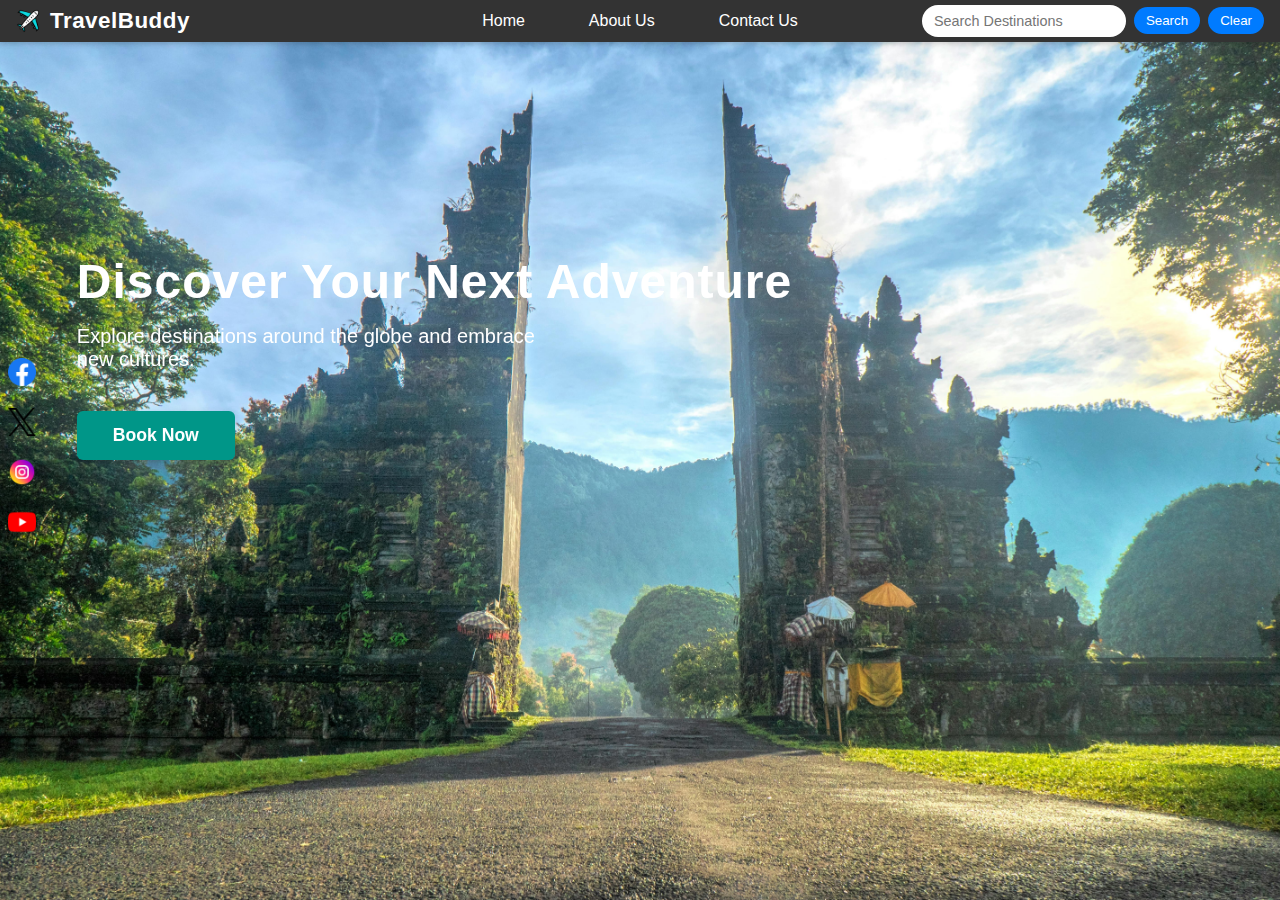
<file: index.html>
<!-- travel_recommendation.html -->
<!DOCTYPE html>
<html lang="en">
<head>
  <meta charset="UTF-8">
  <meta name="viewport" content="width=device-width, initial-scale=1.0">
  <title>Travel Buddy</title>
  <link rel="stylesheet" href="style.css">
</head>
<body class="home-bg">
  <!-- Navbar -->
  <header class="navbar">
    <div class="nav-logo">
      <a href="travel_recommendation.html"><img src="aeroplane-icon.png" alt="Aeroplane Icon" class="aeroplane-icon"><span id="name">TravelBuddy</span></a>
    </div>
    <div class="nav-center">
      <a href="travel_recommendation.html">Home</a>
      <a href="about.html">About Us</a>
      <a href="contact.html">Contact Us</a>
    </div>
    <div class="nav-search">
      <input type="text" id="search" placeholder="Search Destinations">
      <button onclick="handleSearch()">Search</button>
      <button onclick="clearResults()">Clear</button>
    </div>
  </header>

  <!-- Social Icons -->
  <div class="social-icons">
    <a href="#" title="Facebook"><img src="facebook-icon.png" alt="Facebook" width="28" height="28"></a>
    <a href="#" title="Twitter"><img src="twitter-icon.png" alt="Twitter" width="28" height="28"></a>
    <a href="#" title="Instagram"><img src="instagram-icon.png" alt="Instagram" width="28" height="28"></a>
    <a href="#" title="Youtube"><img src="youtube-icon.png" alt="Instagram" width="28" height="28"></a>
  </div>

  <!-- Home Page Content -->
  <section class="hero-section">
    <div class="hero-content">
      <h1>Discover Your Next Adventure</h1>
      <p>Explore destinations around the globe and embrace new cultures.</p>
      <button class="book-btn">Book Now</button>
    </div>
  </section>

  <!-- Recommendation Results -->
  <div id="results"></div>

  <script src="travel_recommendation.js"></script>
</body>
</html>
</file>
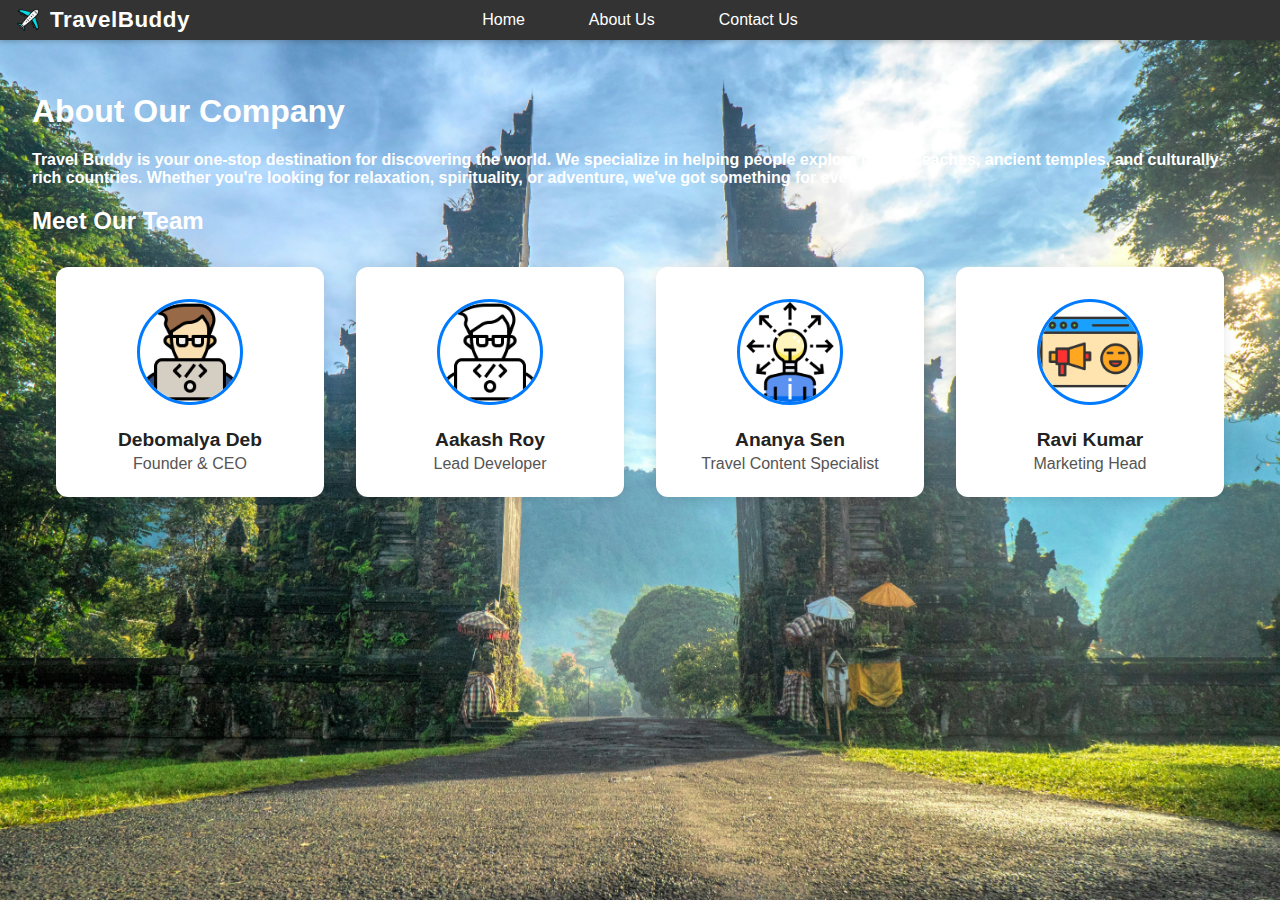
<file: about.html>
<!DOCTYPE html>
<html lang="en">
<head>
    <meta charset="UTF-8">
    <meta name="viewport" content="width=device-width, initial-scale=1.0">
    <title>About Us - Travel Explorer</title>
    <link rel="stylesheet" href="style.css">
</head>
<body>
    <!-- Navbar -->
    <header class="navbar">
        <div class="nav-logo">
          <a href="travel_recommendation.html"><img src="aeroplane-icon.png" alt="Aeroplane Icon" class="aeroplane-icon"><span id="name">TravelBuddy</span></a>
        </div>
        <div class="nav-center">
          <a href="travel_recommendation.html">Home</a>
          <a href="about.html">About Us</a>
          <a href="contact.html">Contact Us</a>
        </div>
        <div style="flex: 1;"></div> <!-- Add this empty div with flex: 1 to balance the layout -->
    </header>

    <main class="about-section">
        <section class="company-info">
            <h1>About Our Company</h1>
            <p>
                Travel Buddy is your one-stop destination for discovering the world. We specialize in helping people explore exotic beaches, ancient temples, and culturally rich countries. Whether you're looking for relaxation, spirituality, or adventure, we've got something for everyone.
            </p>
        </section>

        <section class="team-info">
            <h2>Meet Our Team</h2>
            <div class="team-cards">
                <div class="team-card">
                    <img src="debomalya.png" alt="Debomalya Deb" class="team-img">
                    <h3>Debomalya Deb</h3>
                    <p>Founder & CEO</p>
                </div>
                <div class="team-card">
                    <img src="aakash.png" alt="Aakash Roy" class="team-img">
                    <h3>Aakash Roy</h3>
                    <p>Lead Developer</p>
                </div>
                <div class="team-card">
                    <img src="ananya.png" alt="Ananya Sen" class="team-img">
                    <h3>Ananya Sen</h3>
                    <p>Travel Content Specialist</p>
                </div>
                <div class="team-card">
                    <img src="ravi.png" alt="Ravi Kumar" class="team-img">
                    <h3>Ravi Kumar</h3>
                    <p>Marketing Head</p>
                </div>
            </div>
        </section>
    </main>
</body>
</html>
</file>
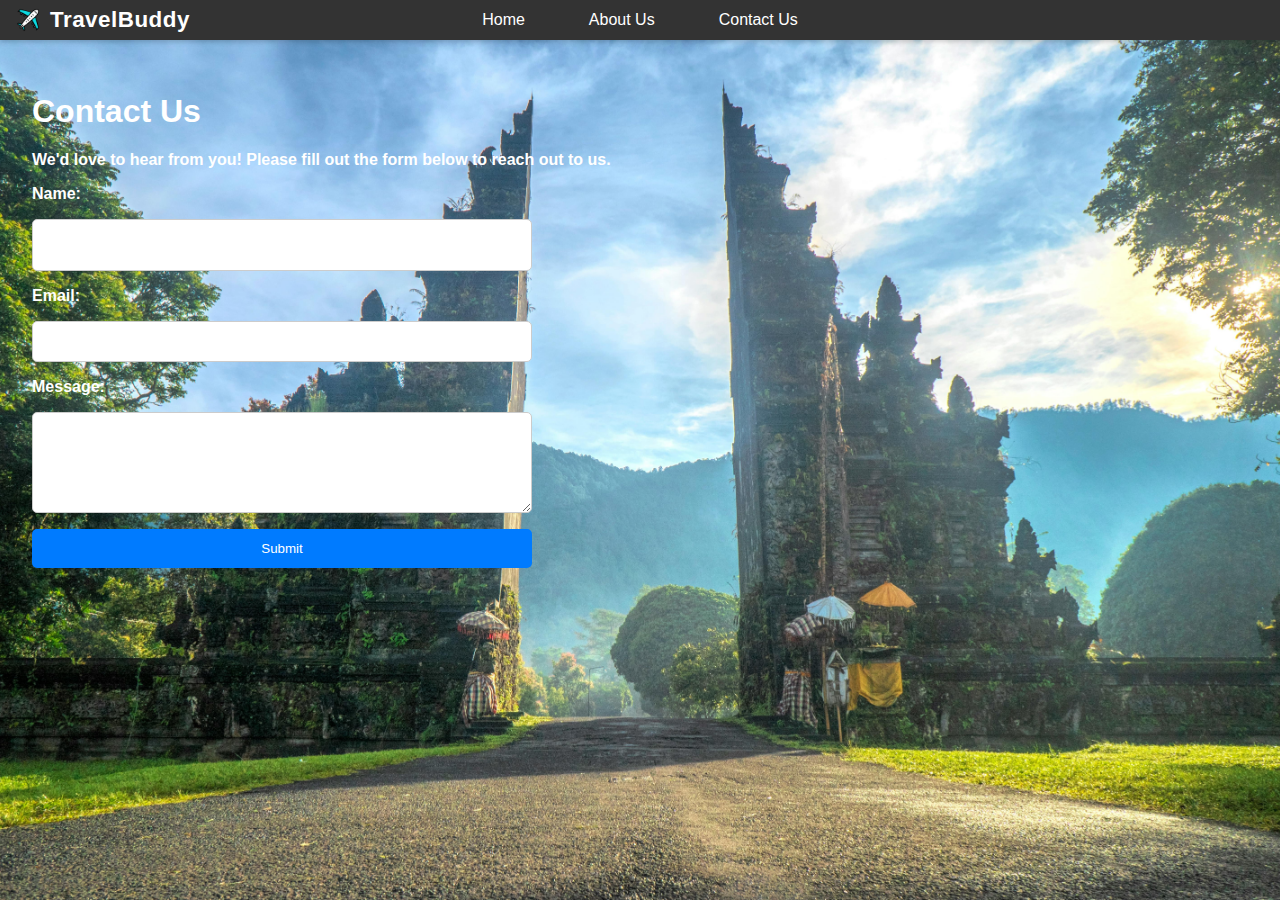
<file: contact.html>
<!DOCTYPE html>
<html lang="en">

<head>
  <meta charset="UTF-8">
  <meta name="viewport" content="width=device-width, initial-scale=1.0">
  <title>Contact Us - Explore Destinations</title>
  <link rel="stylesheet" href="style.css">
</head>

<body>
  <header class="navbar">
    <div class="nav-logo">
      <a href="travel_recommendation.html"><img src="aeroplane-icon.png" alt="Aeroplane Icon" class="aeroplane-icon"><span id="name">TravelBuddy</span></a>
    </div>
    <div class="nav-center">
      <a href="travel_recommendation.html">Home</a>
      <a href="about.html">About Us</a>
      <a href="contact.html">Contact Us</a>
    </div>
    <div style="flex: 1;"></div>
  </header>

  <main class="contact">
    <h1>Contact Us</h1>
    <p>We'd love to hear from you! Please fill out the form below to reach out to us.</p>
    <form id="contact-form">
      <label for="name">Name:</label>
      <input type="text" id="name" name="name" required>

      <label for="email">Email:</label>
      <input type="email" id="email" name="email" required>

      <label for="message">Message:</label>
      <textarea id="message" name="message" rows="5" required></textarea>

      <button type="submit">Submit</button>
    </form>
  </main>
</body>
</file>
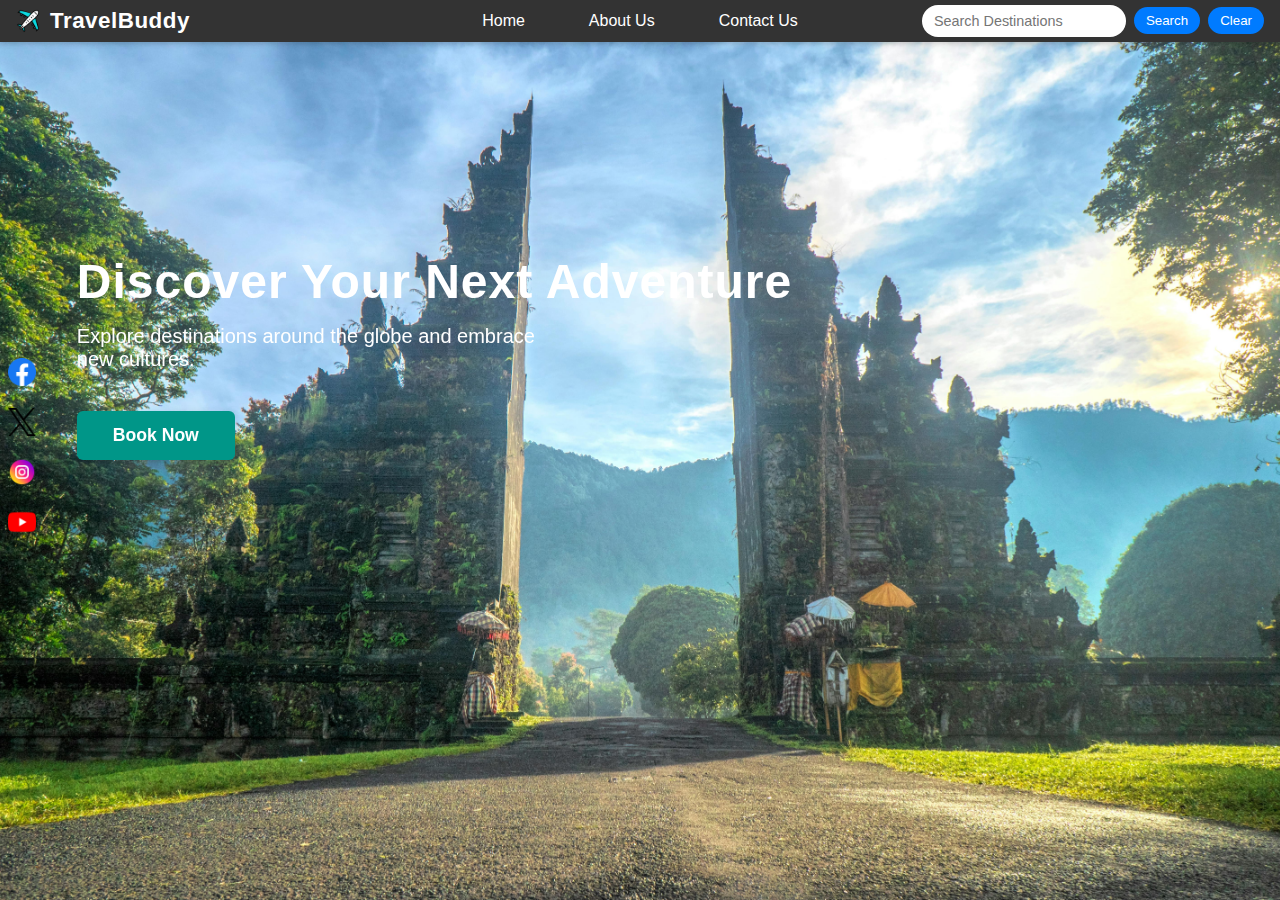
<file: travel_recommendation.html>
<!-- travel_recommendation.html -->
<!DOCTYPE html>
<html lang="en">
<head>
  <meta charset="UTF-8">
  <meta name="viewport" content="width=device-width, initial-scale=1.0">
  <title>Explore Destinations</title>
  <link rel="stylesheet" href="style.css">
</head>
<body class="home-bg">
  <!-- Navbar -->
  <header class="navbar">
    <div class="nav-logo">
      <a href="travel_recommendation.html"><img src="aeroplane-icon.png" alt="Aeroplane Icon" class="aeroplane-icon"><span id="name">TravelBuddy</span></a>
    </div>
    <div class="nav-center">
      <a href="travel_recommendation.html">Home</a>
      <a href="about.html">About Us</a>
      <a href="contact.html">Contact Us</a>
    </div>
    <div class="nav-search">
      <input type="text" id="search" placeholder="Search Destinations">
      <button onclick="handleSearch()">Search</button>
      <button onclick="clearResults()">Clear</button>
    </div>
  </header>

  <!-- Social Icons -->
  <div class="social-icons">
    <a href="#" title="Facebook"><img src="facebook-icon.png" alt="Facebook" width="28" height="28"></a>
    <a href="#" title="Twitter"><img src="twitter-icon.png" alt="Twitter" width="28" height="28"></a>
    <a href="#" title="Instagram"><img src="instagram-icon.png" alt="Instagram" width="28" height="28"></a>
    <a href="#" title="Youtube"><img src="youtube-icon.png" alt="Instagram" width="28" height="28"></a>
  </div>

  <!-- Home Page Content -->
  <section class="hero-section">
    <div class="hero-content">
      <h1>Discover Your Next Adventure</h1>
      <p>Explore destinations around the globe and embrace new cultures.</p>
      <button class="book-btn">Book Now</button>
    </div>
  </section>

  <!-- Recommendation Results -->
  <div id="results"></div>

  <script src="travel_recommendation.js"></script>
</body>
</html>
</file>
<file: style.css>
/* General Styling */
body {
    margin: 0;
    font-family: Arial, sans-serif;
    background-color: #f4f4f4;
    color: #333;
    background-image: url('background-image.jpg');
    background-size: cover;
    background-position: center;
    background-repeat: no-repeat;
}
  
/* Navbar Styling */
.navbar {
    background-color: #333;
    color: white;
    padding: 0.3rem 1rem;
    display: flex;
    justify-content: center; /* Center all elements horizontally */
    align-items: center;
    box-shadow: 0 2px 5px rgba(0,0,0,0.2); /* Add subtle shadow for depth */
}
  
.nav-logo {
    display: flex;
    align-items: center;
    flex: 1;
}
  
.nav-logo a {
    display: flex;
    align-items: center;
    text-decoration: none;
    color: white;
}
  
.aeroplane-icon {
    width: 24px; /* Slightly larger for better visibility */
    height: 24px;
    margin-right: 10px;
    vertical-align: middle;
}
  
#name {
    font-size: 1.4rem;
    font-weight: bold;
    color: white;
    letter-spacing: 0.5px; /* Add slight letter spacing for better readability */
}
  
/* Navbar Styling */
.nav-center {
    display: flex;
    justify-content: center; /* Center the elements horizontally */
    align-items: center; /* Center the elements vertically */
    flex: 1;
    text-align: center; /* Ensure text is centered */
}
  
.nav-center a {
    color: white;
    text-decoration: none;
    margin: 0 20px; /* Increased spacing between links */
    padding: 6px 12px;
    border-radius: 4px;
    transition: all 0.3s;
    font-weight: 500; /* Medium weight for better visibility */
}
  
.nav-center a:hover {
    background-color: rgba(255,255,255,0.1); /* Subtle highlight on hover */
    transform: translateY(-2px); /* Slight lift effect */
}
  
.nav-search {
    display: flex;
    align-items: center;
    gap: 8px;
    flex: 1;
    justify-content: flex-end;
}
  
.nav-search input {
    padding: 8px 12px;
    border-radius: 20px; /* Rounded search input */
    border: none;
    width: 180px;
    font-size: 0.9rem;
}
  
.nav-search button {
    padding: 6px 12px;
    border: none;
    border-radius: 20px; /* Rounded buttons to match input */
    background-color: #007BFF;
    color: white;
    cursor: pointer;
    transition: all 0.3s;
    font-weight: 500;
}
  
.nav-search button:hover {
    background-color: #0056b3;
    transform: translateY(-2px); /* Slight lift effect */
}
  
/* Logo Styling */
.logo {
    font-size: 1.5rem;
    font-weight: bold;
}
  
.nav-links {
    list-style-type: none;
    display: flex;
    gap: 1rem;
}
  
.nav-links li a {
    color: #fff;
    text-decoration: none;
    padding: 0.5rem;
    transition: background 0.3s;
}
  
.nav-links li a:hover {
    background-color: #555;
    border-radius: 5px;
}
  
/* Search Bar Styling */
.search-container {
    display: flex;
    gap: 0.5rem;
    align-items: center;
}
  
.search-container input[type="text"] {
    padding: 0.5rem;
    border-radius: 5px;
    border: 1px solid #ccc;
}
  
.search-container button {
    padding: 0.5rem 1rem;
    border: none;
    border-radius: 5px;
    background-color: #007BFF;
    color: white;
    cursor: pointer;
    transition: background-color 0.3s ease;
}
  
.search-container button:hover {
    background-color: #0056b3;
}
  
/* Main Section Styling */
main {
    padding: 2rem;
}
  
/* Contact Form Styling */
.contact form {
    display: flex;
    flex-direction: column;
    gap: 1rem;
    max-width: 500px;
    margin-top: 1rem;
}
  
.contact input,
.contact textarea {
    padding: 0.75rem;
    border: 1px solid #ccc;
    border-radius: 5px;
}
  
.contact button {
    padding: 0.75rem;
    background-color: #007BFF;
    color: white;
    border: none;
    border-radius: 5px;
    cursor: pointer;
    transition: background-color 0.3s ease;
}
  
.contact button:hover {
    background-color: #218838;
}
  
/* Recommendation Results */
#results {
    display: none;
    position: fixed;
    top: 50%;
    right: 3vw;
    transform: translateY(-50%);
    width: 340px;
    max-height: 80vh;
    overflow-y: auto;
    flex-direction: column;
    align-items: center;
    gap: 1.2rem;
    background: rgba(255,255,255,0.92);
    border-radius: 12px;
    box-shadow: 0 4px 24px rgba(0,0,0,0.13);
    padding: 1.5rem 1rem;
    z-index: 10;
}

.card {
    width: 100%;
    background-color: #fff;
    border-radius: 8px;
    padding: 1rem;
    box-shadow: 0 0 10px rgba(0,0,0,0.1);
    display: flex;
    flex-direction: column;
    align-items: center;
    margin-bottom: 1rem;
}

.card .visit-btn {
    margin-top: 0.75rem;
    background-color: #007BFF;
    color: #fff;
    border: none;
    padding: 8px 22px;
    font-size: 1rem;
    font-weight: 600;
    border-radius: 5px;
    cursor: pointer;
    transition: background 0.2s;
}

.card .visit-btn:hover {
    background-color: #0056b3;
}

.card img {
    width: 100%;
    border-radius: 8px;
    height: 150px;
    object-fit: cover;
}

.card h3 {
    margin: 0.5rem 0 0.25rem;
    text-align: center;
}

.card p {
    font-size: 0.9rem;
    color: #555;
    text-align: center;
}
  
/* Social Icons Styling */
.social-icons {
    position: fixed;
    left: 0;
    top: 50%;
    transform: translateY(-50%);
    display: flex;
    flex-direction: column;
    gap: 1rem;
    padding-left: 0.5rem;
}
  
.social-icons a {
    text-decoration: none;
    color: #333;
    font-size: 1.5rem;
    transition: transform 0.3s;
}
  
.social-icons a:hover {
    transform: scale(1.2);
    color: #007BFF;
}

/* Add this at the end or after General Styling */
html, body {
    height: 100%;
    width: 100%;
    overflow-x: hidden; /* Prevent horizontal scroll */
}

.home-bg {
    background-image: url('background-image.jpg');
    background-size: cover;
    background-position: center;
    background-repeat: no-repeat;
    min-height: 100vh;
    width: 100%; /* Changed from 100vw to 100% */
}

.hero-section {
    position: relative;
    width: 100%; /* Changed from 100vw to 100% */
    min-height: 70vh;
    display: flex;
    align-items: center;
    justify-content: flex-start;
    padding-left: 6vw;
}

.hero-content {
    display: flex;
    flex-direction: column;
    align-items: flex-start;
    justify-content: center;
}

.contact h1,
.contact p {
    color: #fff;
    font-weight: bold;
}

.company-info {
    color: #fff;
    font-weight: bold;
}

h2 {
    color: #fff;
    font-weight: bold;
}

.contact label {
    color: #fff;
    font-weight: bold;
}

.hero-content h1 {
    color: #fff;
    font-size: 3rem;
    font-weight: bold;
    margin: 0 0 1rem 0;
    text-align: left;
    letter-spacing: 1px;
}

.hero-content p {
    color: #fff;
    font-size: 1.25rem;
    font-weight: 500;
    margin: 0 0 2rem 0;
    text-align: left;
    max-width: 500px;
}

.book-btn {
    align-self: flex-start;
    background-color: #009688;
    color: #fff;
    border: none;
    padding: 14px 36px;
    font-size: 1.1rem;
    font-weight: 700;
    border-radius: 6px;
    cursor: pointer;
    transition: background 0.2s;
    box-shadow: 0 2px 8px rgba(0,0,0,0.10);
    margin-top: 0.5rem;
}

.book-btn:hover {
    background-color: #00796b;
}
  
.hero-overlay {
    background: rgba(0, 64, 72, 0.55); /* semi-transparent dark overlay */
    padding: 60px 40px 40px 40px;
    margin: 60px 0 0 60px;
    border-radius: 8px;
    max-width: 480px;
    color: #fff;
    box-shadow: 0 8px 32px rgba(0,0,0,0.18);
}
  
.hero-main {
    font-size: 3rem;
    font-weight: 900;
    letter-spacing: 2px;
    line-height: 1.05;
    display: block;
}
  
.hero-desc {
    margin: 30px 0 30px 0;
    font-size: 1.1rem;
    color: #fff;
    line-height: 1.5;
}
  
.book-btn {
    background-color: #009688;
    color: #fff;
    border: none;
    padding: 14px 36px;
    font-size: 1.1rem;
    font-weight: 700;
    border-radius: 6px;
    cursor: pointer;
    transition: background 0.2s;
    box-shadow: 0 2px 8px rgba(0,0,0,0.10);
}
  
.book-btn:hover {
    background-color: #00796b;
}

.team-cards {
    display: flex;
    flex-wrap: wrap;
    gap: 2rem;
    justify-content: center;
    margin-top: 2rem;
}

.team-card {
    background: #fff;
    border-radius: 12px;
    box-shadow: 0 2px 12px rgba(0,0,0,0.10);
    padding: 2rem 1.5rem 1.5rem 1.5rem;
    display: flex;
    flex-direction: column;
    align-items: center;
    width: 220px;
    transition: transform 0.2s, box-shadow 0.2s;
}

.team-card:hover {
    transform: translateY(-8px) scale(1.03);
    box-shadow: 0 6px 24px rgba(0,0,0,0.16);
}

.team-img {
    width: 100px;
    height: 100px;
    object-fit: cover;
    border-radius: 50%;
    margin-bottom: 1rem;
    border: 3px solid #007BFF;
}

.team-card h3 {
    margin: 0.5rem 0 0.25rem;
    font-size: 1.2rem;
    color: #222;
}

.team-card p {
    color: #555;
    font-size: 1rem;
    margin: 0;
    text-align: center;
}
</file>
